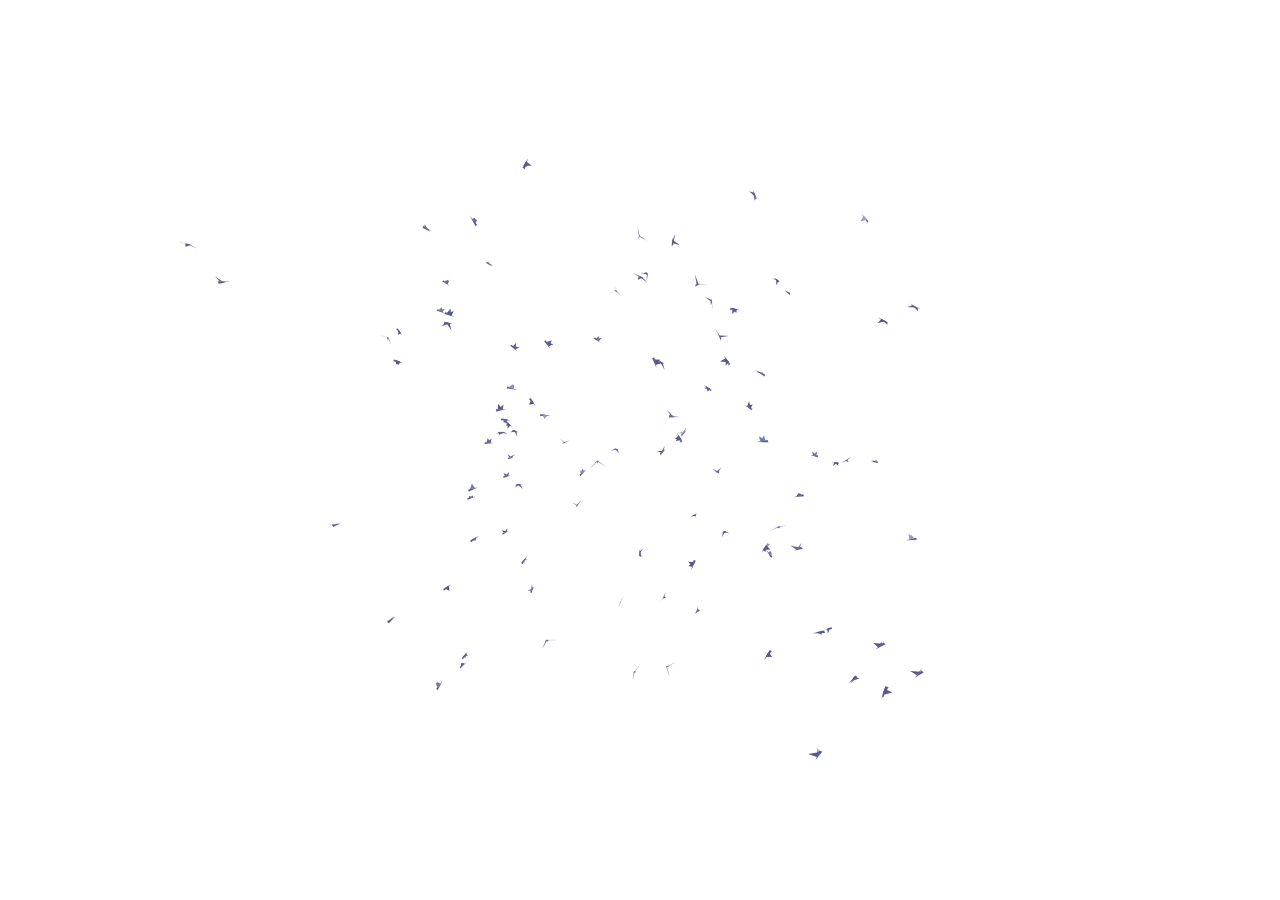
<file: extension/bg/efek/burung/index.html>
<!DOCTYPE html>
<html lang="en">

  <head>
    <meta charset="UTF-8">
    <title>Birds of a Feather</title>
<link rel="stylesheet" href="./style.css">

  </head>
    
  <body>
  <canvas id="canv"></canvas>
 <div class="sky">
  <div class="clouds">
    <div class="c1 one"></div>
    <div class="c1 two"></div>
    <div class="c1 three"></div>
    <div class="c1 four"></div>
    <div class="c2 one"></div>
    <div class="c2 two"></div>
    <div class="c2 three"></div>
    <div class="c2 four"></div>
  </div>
</div>
    <script  src="./script.js"></script>

  </body>
  
</html>
</file>
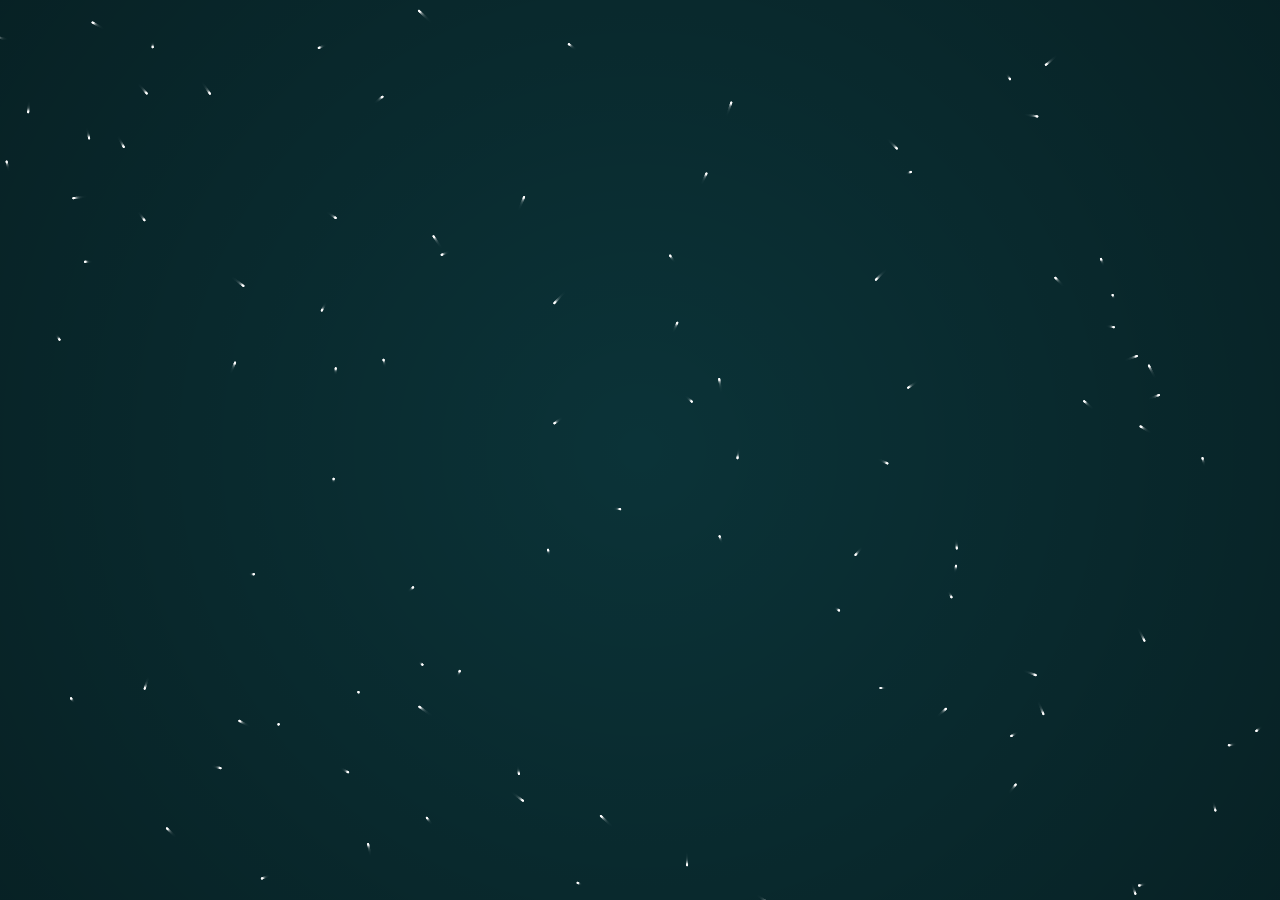
<file: extension/bg/efek/gravitasi/index.html>
<!DOCTYPE html>
<html lang="en">

  <head>
    <meta charset="UTF-8">
    <title>Gravity Points</title>
    <link rel="stylesheet" href="./style.css">

  </head>
    
  <body>
  <canvas id="c"></canvas>
<div class="info">Click to add gravity point.</div>
    <script  src="./script.js"></script>

  </body>
  
</html>
</file>
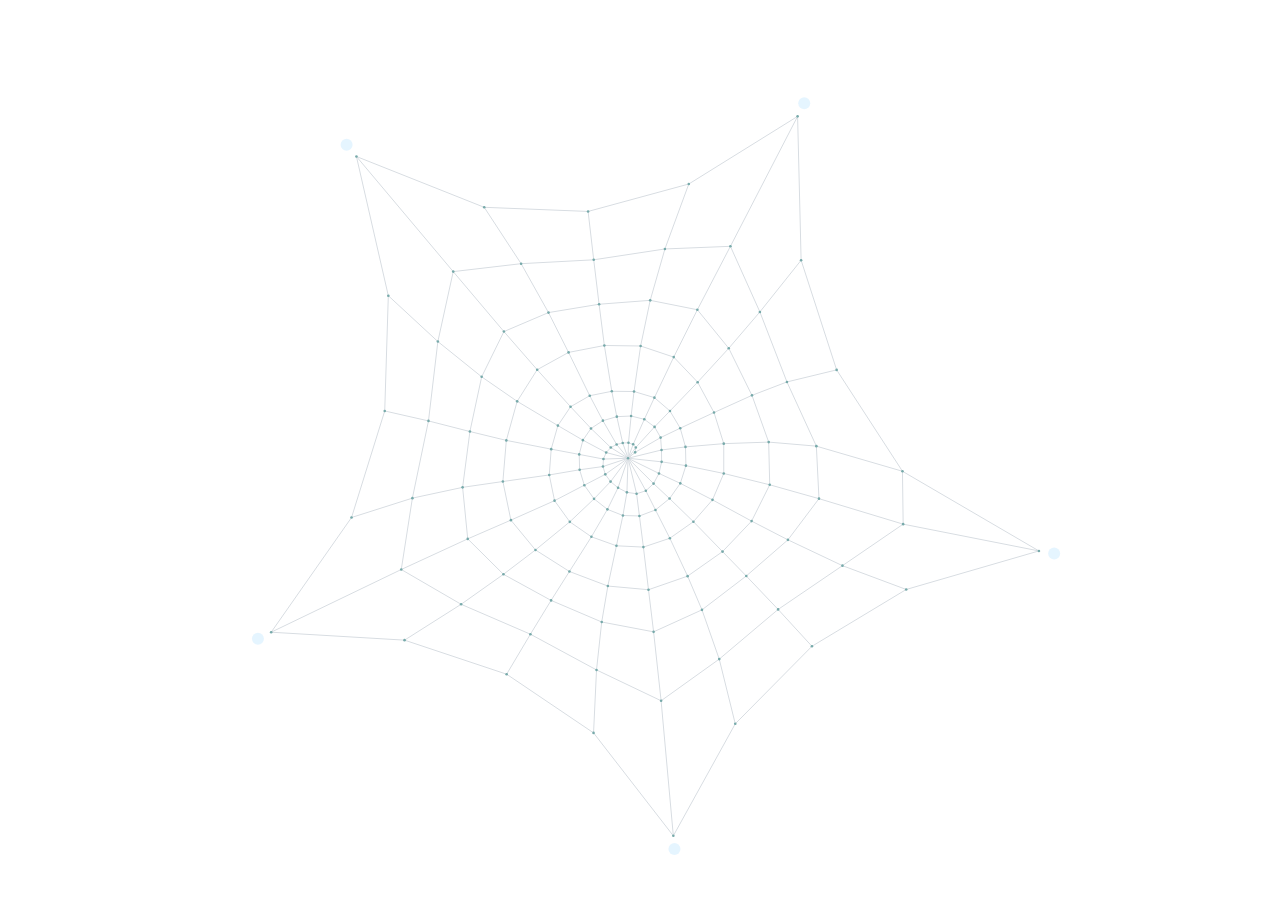
<file: extension/bg/efek/laba-laba-pelangi/index.html>
<!DOCTYPE html>
<html lang="en">

  <head>
    <meta charset="UTF-8">
    <title>Rainbow Spider</title>


  </head>
    
  <body>
  <canvas id="web"></canvas>
    <script  src="./script.js"></script>

  </body>
  
</html>
</file>
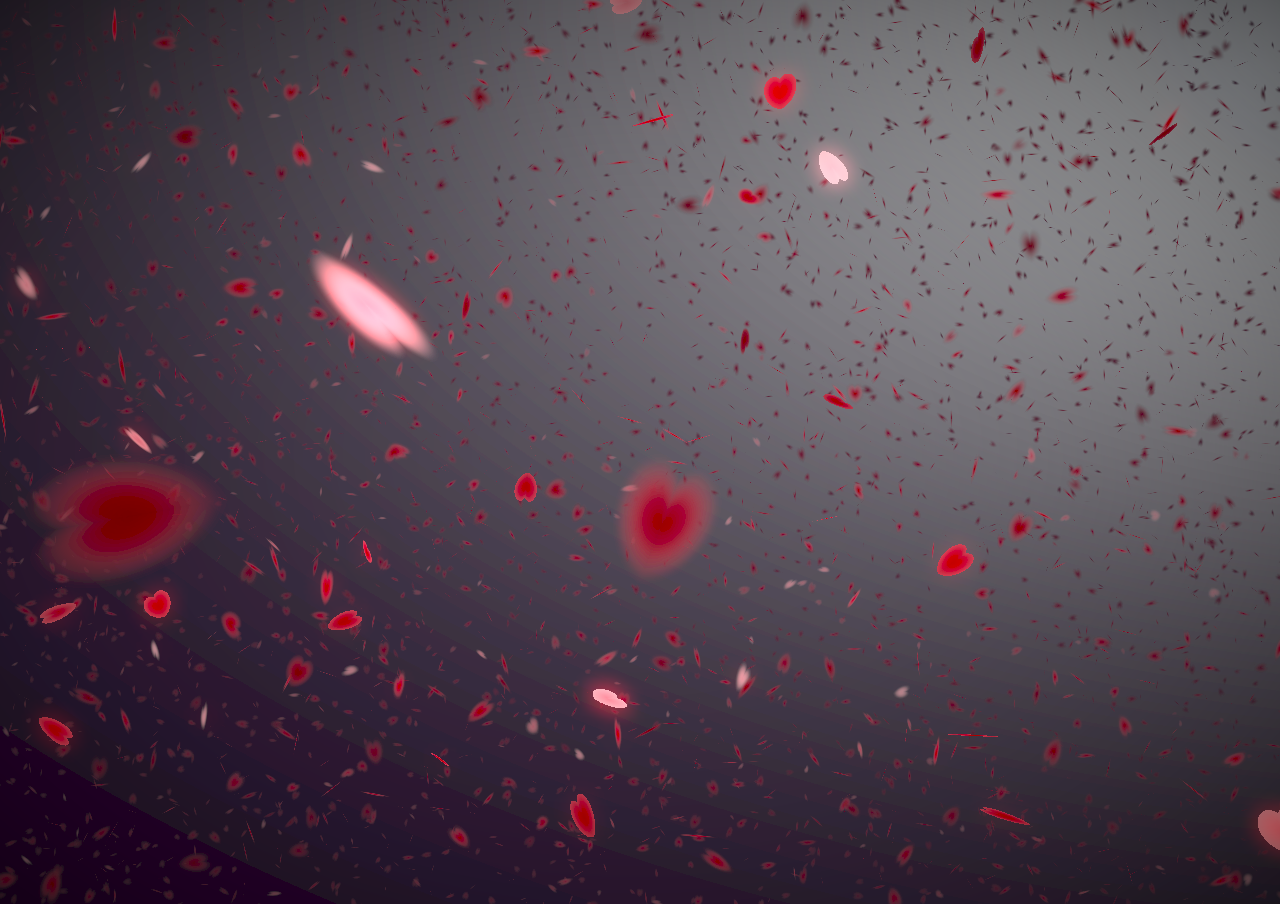
<file: extension/bg/efek/sakura/index.html>
<!DOCTYPE html>
<html lang="en">

  <head>
    <meta charset="UTF-8">
    <title>CodePen - A Pen by Anand Davaasuren</title>
    <link rel="stylesheet" href="./style.css">

  </head>
    
  <body>
  <canvas id="sakura"></canvas>
<div class="btnbg">
</div>

<!-- sakura shader -->
<script id="sakura_point_vsh" type="x-shader/x_vertex">
uniform mat4 uProjection;
uniform mat4 uModelview;
uniform vec3 uResolution;
uniform vec3 uOffset;
uniform vec3 uDOF;  //x:focus distance, y:focus radius, z:max radius
uniform vec3 uFade; //x:start distance, y:half distance, z:near fade start

attribute vec3 aPosition;
attribute vec3 aEuler;
attribute vec2 aMisc; //x:size, y:fade

varying vec3 pposition;
varying float psize;
varying float palpha;
varying float pdist;

//varying mat3 rotMat;
varying vec3 normX;
varying vec3 normY;
varying vec3 normZ;
varying vec3 normal;

varying float diffuse;
varying float specular;
varying float rstop;
varying float distancefade;

void main(void) {
    // Projection is based on vertical angle
    vec4 pos = uModelview * vec4(aPosition + uOffset, 1.0);
    gl_Position = uProjection * pos;
    gl_PointSize = aMisc.x * uProjection[1][1] / -pos.z * uResolution.y * 0.5;
    
    pposition = pos.xyz;
    psize = aMisc.x;
    pdist = length(pos.xyz);
    palpha = smoothstep(0.0, 1.0, (pdist - 0.1) / uFade.z);
    
    vec3 elrsn = sin(aEuler);
    vec3 elrcs = cos(aEuler);
    mat3 rotx = mat3(
        1.0, 0.0, 0.0,
        0.0, elrcs.x, elrsn.x,
        0.0, -elrsn.x, elrcs.x
    );
    mat3 roty = mat3(
        elrcs.y, 0.0, -elrsn.y,
        0.0, 1.0, 0.0,
        elrsn.y, 0.0, elrcs.y
    );
    mat3 rotz = mat3(
        elrcs.z, elrsn.z, 0.0, 
        -elrsn.z, elrcs.z, 0.0,
        0.0, 0.0, 1.0
    );
    mat3 rotmat = rotx * roty * rotz;
    normal = rotmat[2];
    
    mat3 trrotm = mat3(
        rotmat[0][0], rotmat[1][0], rotmat[2][0],
        rotmat[0][1], rotmat[1][1], rotmat[2][1],
        rotmat[0][2], rotmat[1][2], rotmat[2][2]
    );
    normX = trrotm[0];
    normY = trrotm[1];
    normZ = trrotm[2];
    
    const vec3 lit = vec3(0.6917144638660746, 0.6917144638660746, -0.20751433915982237);
    
    float tmpdfs = dot(lit, normal);
    if(tmpdfs < 0.0) {
        normal = -normal;
        tmpdfs = dot(lit, normal);
    }
    diffuse = 0.4 + tmpdfs;
    
    vec3 eyev = normalize(-pos.xyz);
    if(dot(eyev, normal) > 0.0) {
        vec3 hv = normalize(eyev + lit);
        specular = pow(max(dot(hv, normal), 0.0), 20.0);
    }
    else {
        specular = 0.0;
    }
    
    rstop = clamp((abs(pdist - uDOF.x) - uDOF.y) / uDOF.z, 0.0, 1.0);
    rstop = pow(rstop, 0.5);
    //-0.69315 = ln(0.5)
    distancefade = min(1.0, exp((uFade.x - pdist) * 0.69315 / uFade.y));
}
</script>
<script id="sakura_point_fsh" type="x-shader/x_fragment">
#ifdef GL_ES
//precision mediump float;
precision highp float;
#endif

uniform vec3 uDOF;  //x:focus distance, y:focus radius, z:max radius
uniform vec3 uFade; //x:start distance, y:half distance, z:near fade start

const vec3 fadeCol = vec3(0.08, 0.03, 0.06);

varying vec3 pposition;
varying float psize;
varying float palpha;
varying float pdist;

//varying mat3 rotMat;
varying vec3 normX;
varying vec3 normY;
varying vec3 normZ;
varying vec3 normal;

varying float diffuse;
varying float specular;
varying float rstop;
varying float distancefade;

float ellipse(vec2 p, vec2 o, vec2 r) {
    vec2 lp = (p - o) / r;
    return length(lp) - 1.0;
}

void main(void) {
    vec3 p = vec3(gl_PointCoord - vec2(0.5, 0.5), 0.0) * 2.0;
    vec3 d = vec3(0.0, 0.0, -1.0);
    float nd = normZ.z; //dot(-normZ, d);
    if(abs(nd) < 0.0001) discard;
    
    float np = dot(normZ, p);
    vec3 tp = p + d * np / nd;
    vec2 coord = vec2(dot(normX, tp), dot(normY, tp));
    
    //angle = 15 degree
    const float flwrsn = 0.258819045102521;
    const float flwrcs = 0.965925826289068;
    mat2 flwrm = mat2(flwrcs, -flwrsn, flwrsn, flwrcs);
    vec2 flwrp = vec2(abs(coord.x), coord.y) * flwrm;
    
    float r;
    if(flwrp.x < 0.0) {
        r = ellipse(flwrp, vec2(0.065, 0.024) * 0.5, vec2(0.36, 0.96) * 0.5);
    }
    else {
        r = ellipse(flwrp, vec2(0.065, 0.024) * 0.5, vec2(0.58, 0.96) * 0.5);
    }
    
    if(r > rstop) discard;
    
    vec3 col = mix(vec3(0.85, 0.08, 0.14), vec3(1.0, 0.32, 0.36), r); // merah
    float grady = mix(0.0, 1.0, pow(coord.y * 0.5 + 0.5, 0.35));
    col *= vec3(1.0, grady * 0.6 + 0.4, grady * 0.6 + 0.4);
    col *= mix(0.8, 1.0, pow(abs(coord.x), 0.3));
    col *= mix(0.45, 1.0, smoothstep(0.55, 0.12, r)); // bayangan tipis di tepi kelopak
    col = col * diffuse + specular;
    
    col = mix(fadeCol, col, distancefade);
    
    float alpha = (rstop > 0.001)? (0.5 - r / (rstop * 2.0)) : 1.0;
    alpha = smoothstep(0.0, 1.0, alpha) * palpha;
    
    gl_FragColor = vec4(col * 0.5, alpha);
}
</script>
<!-- effects -->
<script id="fx_common_vsh" type="x-shader/x_vertex">
uniform vec3 uResolution;
attribute vec2 aPosition;

varying vec2 texCoord;
varying vec2 screenCoord;

void main(void) {
    gl_Position = vec4(aPosition, 0.0, 1.0);
    texCoord = aPosition.xy * 0.5 + vec2(0.5, 0.5);
    screenCoord = aPosition.xy * vec2(uResolution.z, 1.0);
}
</script>
<script id="bg_fsh" type="x-shader/x_fragment">
#ifdef GL_ES
//precision mediump float;
precision highp float;
#endif

uniform vec2 uTimes;

varying vec2 texCoord;
varying vec2 screenCoord;

void main(void) {
    vec3 col;
    float c;
    vec2 tmpv = texCoord * vec2(0.8, 1.0) - vec2(0.95, 1.0);
    c = exp(-pow(length(tmpv) * 1.8, 2.0));
    col = mix(vec3(0.02, 0.0, 0.03), vec3(0.96, 0.98, 1.0) * 0.6, c); // cahaya lebih redup supaya kelopak merah tetap terlihat
    gl_FragColor = vec4(col * 0.5, 1.0);
}
</script>
<script id="fx_brightbuf_fsh" type="x-shader/x_fragment">
#ifdef GL_ES
//precision mediump float;
precision highp float;
#endif
uniform sampler2D uSrc;
uniform vec2 uDelta;

varying vec2 texCoord;
varying vec2 screenCoord;

void main(void) {
    vec4 col = texture2D(uSrc, texCoord);
    gl_FragColor = vec4(col.rgb * 2.0 - vec3(0.5), 1.0);
}
</script>
<script id="fx_dirblur_r4_fsh" type="x-shader/x_fragment">
#ifdef GL_ES
//precision mediump float;
precision highp float;
#endif
uniform sampler2D uSrc;
uniform vec2 uDelta;
uniform vec4 uBlurDir; //dir(x, y), stride(z, w)

varying vec2 texCoord;
varying vec2 screenCoord;

void main(void) {
    vec4 col = texture2D(uSrc, texCoord);
    col = col + texture2D(uSrc, texCoord + uBlurDir.xy * uDelta);
    col = col + texture2D(uSrc, texCoord - uBlurDir.xy * uDelta);
    col = col + texture2D(uSrc, texCoord + (uBlurDir.xy + uBlurDir.zw) * uDelta);
    col = col + texture2D(uSrc, texCoord - (uBlurDir.xy + uBlurDir.zw) * uDelta);
    gl_FragColor = col / 5.0;
}
</script>
<!-- effect fragment shader template -->
<script id="fx_common_fsh" type="x-shader/x_fragment">
#ifdef GL_ES
//precision mediump float;
precision highp float;
#endif
uniform sampler2D uSrc;
uniform vec2 uDelta;

varying vec2 texCoord;
varying vec2 screenCoord;

void main(void) {
    gl_FragColor = texture2D(uSrc, texCoord);
}
</script>
<!-- post processing -->
<script id="pp_final_vsh" type="x-shader/x_vertex">
uniform vec3 uResolution;
attribute vec2 aPosition;
varying vec2 texCoord;
varying vec2 screenCoord;
void main(void) {
    gl_Position = vec4(aPosition, 0.0, 1.0);
    texCoord = aPosition.xy * 0.5 + vec2(0.5, 0.5);
    screenCoord = aPosition.xy * vec2(uResolution.z, 1.0);
}
</script>
<script id="pp_final_fsh" type="x-shader/x_fragment">
#ifdef GL_ES
//precision mediump float;
precision highp float;
#endif
uniform sampler2D uSrc;
uniform sampler2D uBloom;
uniform vec2 uDelta;
varying vec2 texCoord;
varying vec2 screenCoord;
void main(void) {
    vec4 srccol = texture2D(uSrc, texCoord) * 2.0;
    vec4 bloomcol = texture2D(uBloom, texCoord);
    vec4 col;
    col = srccol + bloomcol * (vec4(1.0) + srccol);
    col *= smoothstep(1.0, 0.0, pow(length((texCoord - vec2(0.5)) * 2.0), 1.2) * 0.5);
    col = pow(col, vec4(0.45454545454545)); //(1.0 / 2.2)
    
    gl_FragColor = vec4(col.rgb, 1.0);
    gl_FragColor.a = 1.0;
}
</script>
    <script  src="./script.js"></script>

  </body>
  
</html>
</file>
<file: extension/bg/efek/burung/style.css>
body {
  width: 100%;
  min-height: 100%;
  margin: 0;
  overflow: hidden;
}

canvas {
  z-index: 99;
  position: absolute;
  top: 0;
  left: 0;
  bottom: 0;
  right: 0;
  background: transparent; /* latar langit dari halaman utama (lihat --latar) */
}

@keyframes anim {
  from {
    transform: translateX(200%);
  }
  to {
    transform: translateX(-200%);
  }
}
@keyframes anime {
  from {
    transform: translateX(0);
  }
  to {
    transform: translateX(-200%);
  }
}
.c1, .c2 {
  width: 800px;
  height: 700px;
  position: absolute;
  background: transparent none;
  background-size: 100%;
  z-index: 999;
}

.c1.one, .c2.one {
  top: -260px;
  left: 0px;
}

.c1.two, .c2.two {
  top: -200px;
  left: 100px;
}

.c1.three, .c2.three {
  top: -240px;
  right: 100px;
}

.c1.four, .c22.four {
  top: -180px;
  right: 0px;
}

.c2 .one {
  top: -209px;
}

@media (max-width: 1023px) {
  .c2.one {
    left: -80px;
  }

  .c2.two {
    left: -120px;
  }

  .c2.three {
    right: 220px;
  }

  .c2.four {
    right: 220px;
  }
}
.c1 {
  animation: anime 1000s linear infinite forwards;
}

.c2 {
  transform: translateX(200%);
  animation: anim 1000s linear infinite forwards;
}
</file>
<file: extension/bg/efek/gravitasi/style.css>
body {
    font-family: Helvetica sans-serif;
    padding: 0;
    margin: 0;
    background-color: transparent;
    overflow: hidden;
    -webkit-user-select: none;
       -moz-user-select: none;
         -o-user-select: none;
        -ms-user-select: none;
            user-select: none;
}

canvas {
    position: absolute;
    top: 0;
    left: 0;
}

.info {
    display: none;
    position: absolute;
    top: 0;
    left: 0;
    padding: 5px 15px;
    color: #eee;
    font-size: 13px;
    background-color: rgba(0, 0, 0, .5);
}
</file>
<file: extension/bg/efek/sakura/style.css>
body {
    padding:0;
    margin:0;
    overflow:hidden;
	height: 600px;
}
canvas {
    padding:0;
    margin:0;
}
div.btnbg {
    position:fixed;
    left:0;
    top:0;
}
html, body { background: transparent !important; }
</file>
